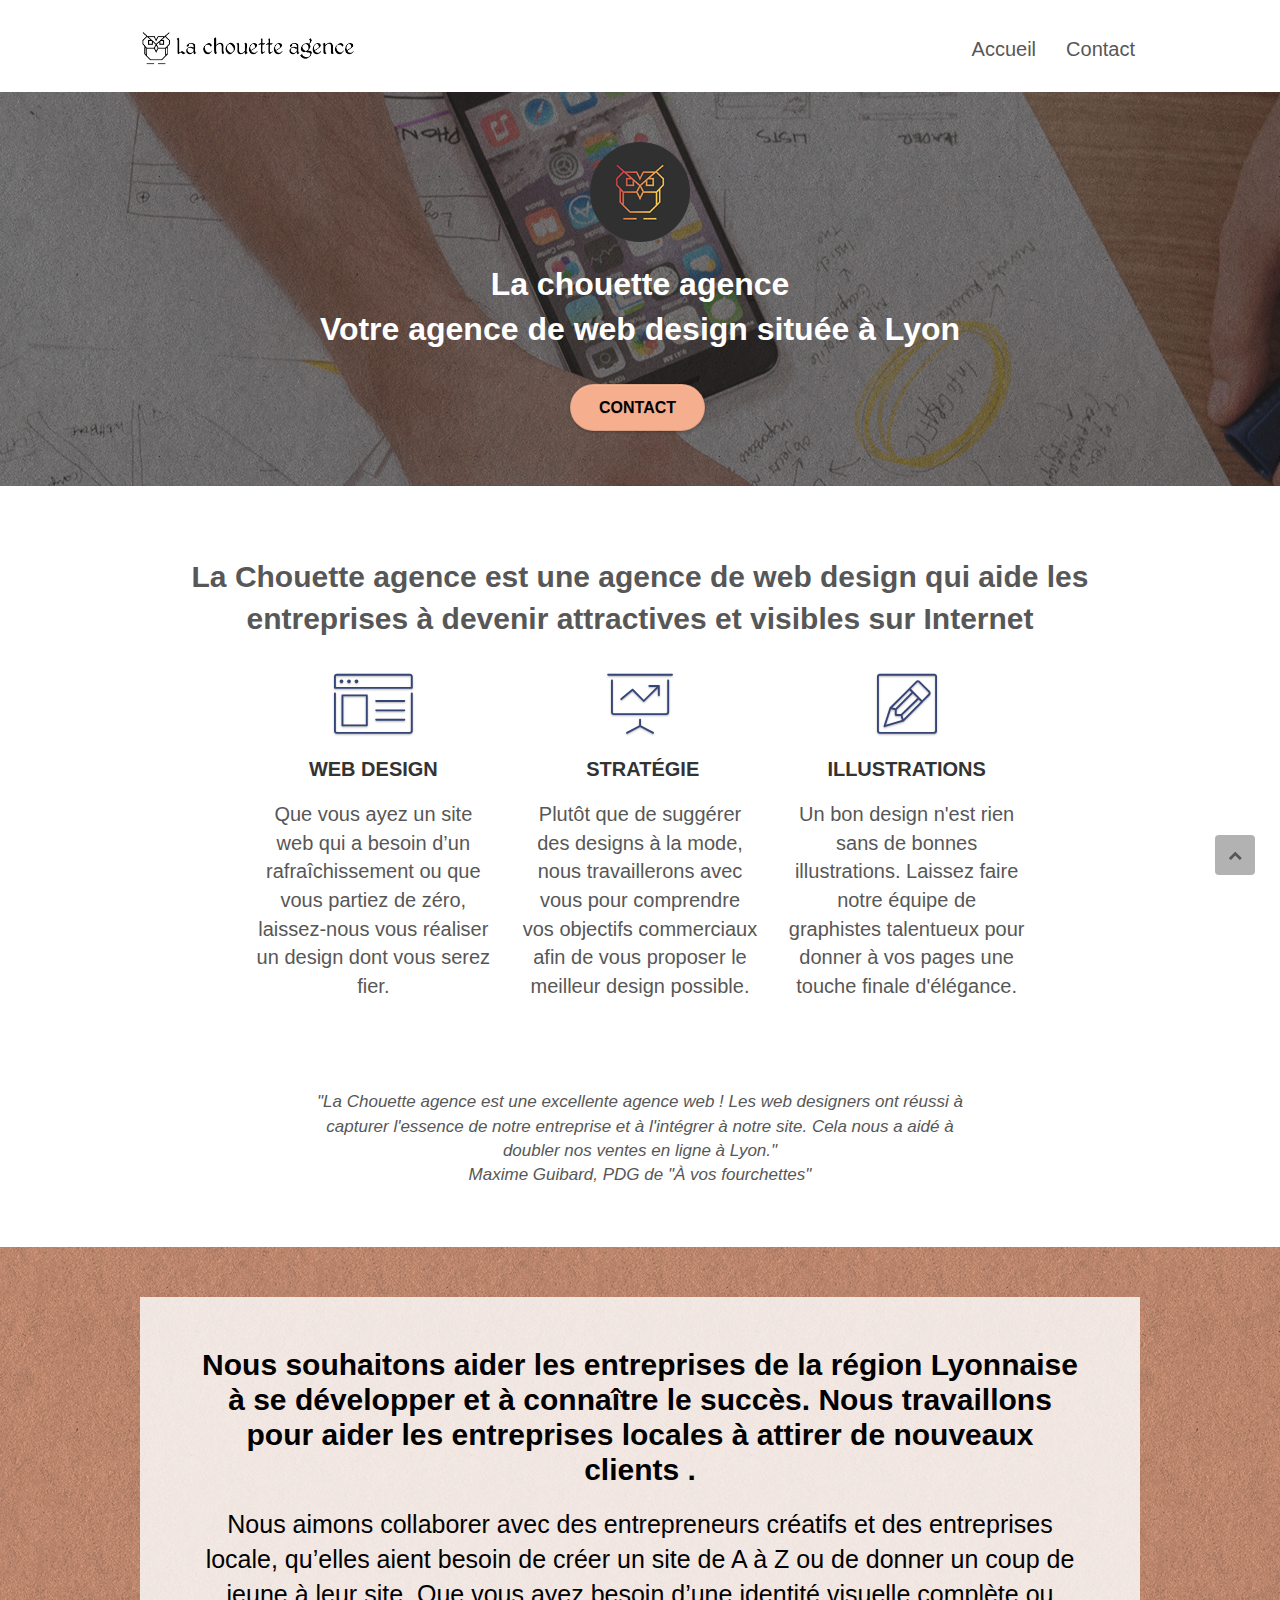
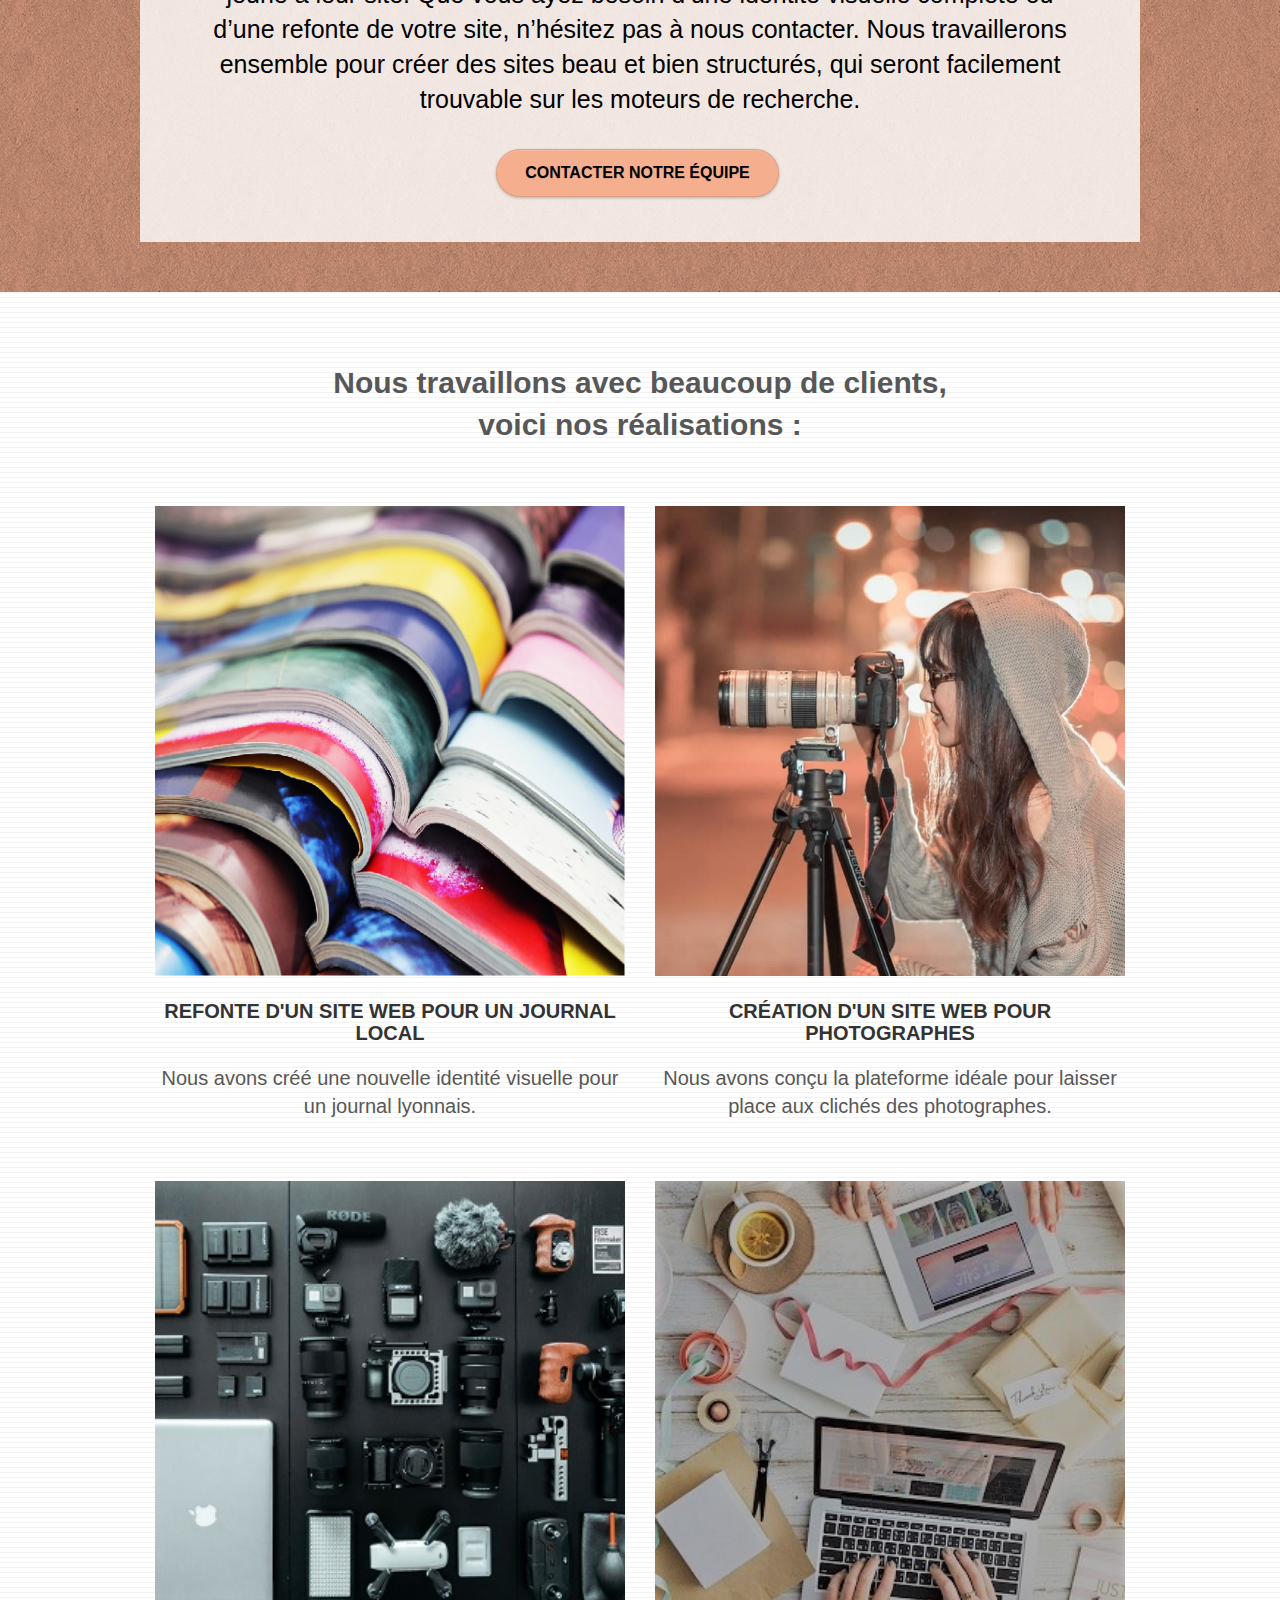
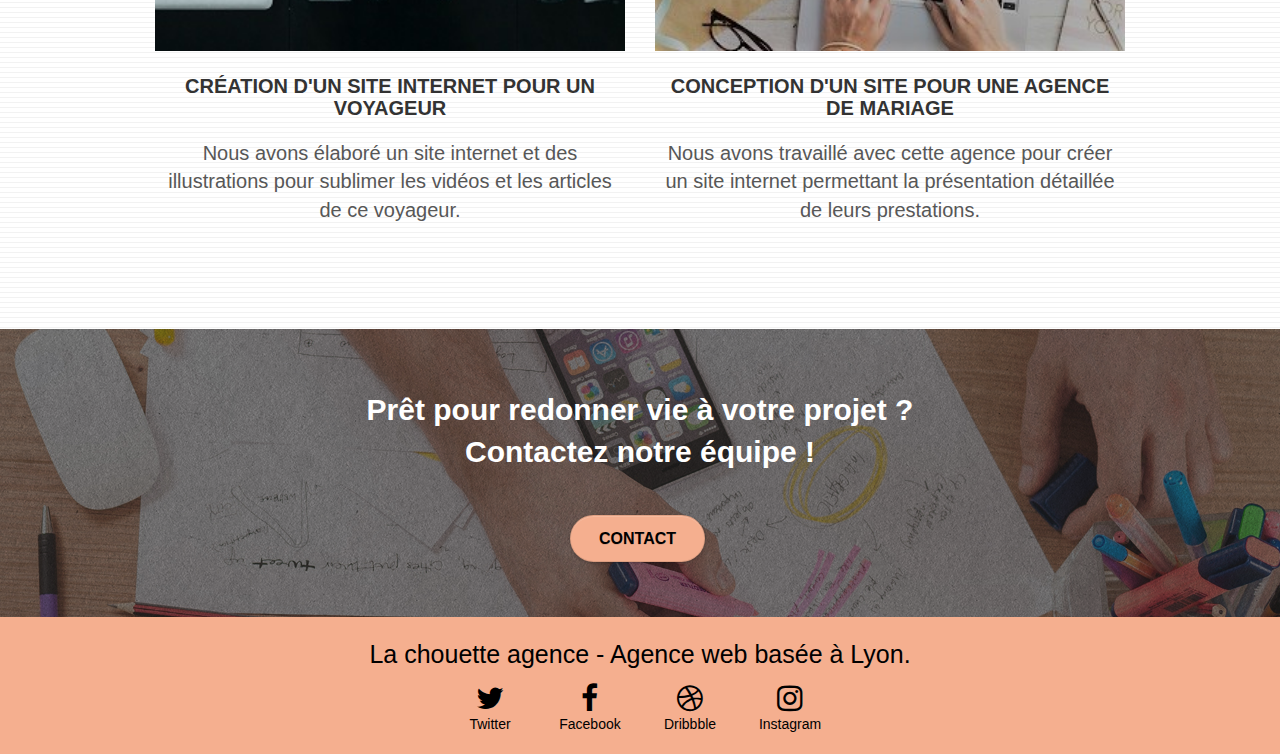
<file: index.html>
<!doctype html>
<html lang="fr">
<head>
    <meta charset="utf-8">
    <meta name="keywords" content="agence design, entreprise web design Lyon, entreprise stratégie digitale">
    <meta name="description" content="La Chouette Agence est la meilleure entreprise de web design située à Lyon qui aide les entreprises à devenir attractives et visibles sur Internet grâce à son équipe experte en stratégie digitale">
    <meta name="viewport" content="width=device-width, initial-scale=1.0, viewport-fit=cover">
    <link rel="shortcut icon" type="image/png" href="favicon.jpg">
    
	<link rel="stylesheet" type="text/css" href="./css/bootstrap.css">
	<link rel="stylesheet" type="text/css" href="style.css">
	<link rel="stylesheet" type="text/css" href="./css/font-awesome.css">
	<link rel="stylesheet" type="text/css" href="./css/et-line.css">
	
    
	<script src="./js/jquery-2.1.0.js"></script>
	<script src="./js/bootstrap.js"></script>
	<script src="./js/blocs.js"></script>
	<script src="./js/jquery.touchSwipe.js" defer></script>
	<script src="./js/gmaps.js"></script>

    <title>La Chouette Agence Web Design Lyon</title>

    
<!-- Analytics -->
 
<!-- Analytics END -->
    
</head>
<body>
<!-- Principal conteneur -->
<div class="page-container">
    
<!-- bloc-0 -->
<div class="bloc bgc-white l-bloc " id="bloc-0">
	<div class="container bloc-sm">

		<nav class="navbar row">
			<div class="navbar-header">
				<a class="navbar-brand" href="index.html"><img src="img/la-chouette-agence.png" alt="Meilleure agence de Web design à Lyon, La Chouette agence" height="40" /></a>
				<button id="nav-toggle" type="button" class="ui-navbar-toggle navbar-toggle" data-toggle="collapse" data-target=".navbar-1">
					<span class="sr-only">Toggle navigation</span><span class="icon-bar"></span><span class="icon-bar"></span><span class="icon-bar"></span>
				</button>
			</div>
			<div class="collapse navbar-collapse navbar-1 special-dropdown-nav">
				<ul class="site-navigation nav navbar-nav">
					<li>
						<a href="index.html">Accueil</a>
					</li>
					<li>
						<a href="contact.html">Contact</a>
					</li>
				</ul>
			</div>
		</nav>
	</div>
</div>
<!-- bloc-0 END -->

<!-- bloc-1-presentation -->
<div class="bloc bgc-dark-slate-blue bg-banniere d-bloc bg-t-edge bloc-bg-texture texture-paper b-parallax" id="bloc-1-hero">
	<div class="container bloc-lg">
		<div class="row tight-width-whitespace">
			<div class="col-sm-12">
				<img src="img/logo.png" class="center-block image-resize-mode" width="100" alt="La chouette agence, entreprise de web design Lyonnaise" />
				<h1 class="text-center hero-bloc-text tc-white ">
					La chouette agence <br> Votre agence de web design située à Lyon
				</h1>
				<div class="text-center">
					<a href="contact.html" class="btn btn-lg btn-clean btn-rd cta-hero btn-atomic-tangerine" id="cta-hero">Contact</a>
				</div>
			</div>
		</div>
	</div>
</div>
<!-- bloc-1-presentation END -->

<!-- bloc-2-services -->
<div class="bloc bgc-white l-bloc" id="bloc-2-services">
	<div class="container bloc-md">
		<div class="row">
			<div class="col-sm-12 text-center">
				<h2 id="title-bloc2">La Chouette agence est une agence de web design qui aide les entreprises à devenir attractives et visibles sur Internet</h2>
			</div>
		</div>
		<div class="row voffset-lg med-width-whitespace">
			<div class="col-sm-4">
				<div class="text-center">
					<span class="et-icon-browser sm-shadow icon-dark-slate-blue icons icon-lg"></span>
				</div>
				<h3 class="mg-md text-center">
					Web design
				</h3>
				<p class="text-center ">
					Que vous ayez un site web qui a besoin d&rsquo;un rafraîchissement ou que vous partiez de zéro, laissez-nous vous réaliser un design dont vous serez fier.
				</p>
			</div>
			<div class="col-sm-4">
				<div class="text-center">
					<span class="et-icon-presentation sm-shadow icon-dark-slate-blue icons icon-lg"></span>
				</div>
				<h3 class="mg-md text-center">
					&nbsp;Stratégie
				</h3>
				<p class="text-center ">
					Plutôt que de suggérer des designs à la mode, nous travaillerons avec vous pour comprendre vos objectifs commerciaux afin de vous proposer le meilleur design possible.<br>
				</p>
			</div>
			<div class="col-sm-4">
				<div class="text-center">
					<span class="et-icon-edit sm-shadow icon-dark-slate-blue icons icon-lg"></span>
				</div>
				<h3 class="mg-md text-center">
					Illustrations
				</h3>
				<p class="text-center ">
					Un bon design n'est rien sans de bonnes illustrations. Laissez faire notre équipe de graphistes talentueux pour donner à vos pages une touche finale d'élégance.
				</p>
			</div>
		</div>
		<div class="row voffset-lg voffset">
			<div class="col-xs-12 col-md-8 col-md-offset-2 text-center">
				<p id="citation">"La Chouette agence est une excellente agence web ! Les web designers ont réussi à capturer l'essence de notre entreprise et à l'intégrer à notre site. Cela nous a aidé à doubler nos ventes en ligne à Lyon." <br>Maxime Guibard, PDG de "À vos fourchettes"</p>

			</div>
		</div>
	</div>
</div>
<!-- bloc-2-services END -->

<!-- bloc-3-what-i-do -->
<div class="bloc tc-white bgc-atomic-tangerine bg-presentation d-bloc bloc-bg-texture texture-paper b-parallax" id="bloc-3-what-i-do">
	<div class="container bloc-lg">
		<div class="row tight-width-whitespace black-background">
			<div class="col-sm-12">
				<h2 class="mg-md text-center text-bloc3">
					Nous souhaitons aider les entreprises de la région Lyonnaise à se développer et à connaître le succès. Nous travaillons pour aider les entreprises locales à attirer de nouveaux clients .<br>
				</h2>
				<p class="text-center white text-bloc3 text-background">
					Nous aimons collaborer avec des entrepreneurs créatifs et des entreprises locale, qu’elles aient besoin de créer un site de A à Z ou de donner un coup de jeune à leur site. Que vous ayez besoin d’une identité visuelle complète ou d’une refonte de votre site, n’hésitez pas à nous contacter. Nous travaillerons ensemble pour créer des sites beau et bien structurés, qui seront facilement trouvable sur les moteurs de recherche. <br></p>
					<div id="bouton-bloc3"><a href="contact.html" class="btn btn-lg btn-clean btn-rd cta-hero btn-atomic-tangerine">Contacter notre équipe</a></div>
				
			</div>
		</div>
	</div>
</div>
<!-- bloc-3-what-i-do END -->

<!-- bloc-4-portfolio -->
<div class="bloc bgc-white bg-lines-h2-bg bg-repeat l-bloc" id="bloc-4-portfolio">
	<div class="container bloc-lg">
		<div class="row">
			<div class="col-sm-12 text-center">
				<h2 id="title-bloc4"> Nous travaillons avec beaucoup de clients, <br>voici nos réalisations :</h2>
			</div>
		</div>
		<div class="row tight-width-whitespace portfolio-row">
			<div class="col-sm-6">
				<a href="#" data-lightbox="img/1.jpg" data-gallery-id="gallery-1" data-caption="Refonte d'un site web pour un journal local" data-frame="snapshot-lb"><img src="img/1.jpg" alt="Refonte d'un site web pour un journal local par la Chouette agence" class="img-responsive portfolio-thumb" /></a>
				<h3 class="mg-md text-center">
					Refonte d'un site web pour un journal local
				</h3>
				<p class="text-center">
					Nous avons créé une nouvelle identité visuelle pour un journal lyonnais.
				</p>
			</div>
			<div class="col-sm-6">
				<a href="#" data-lightbox="img/2.jpg" data-gallery-id="gallery-1" data-caption="Création d'un site web pour photographes" data-frame="snapshot-lb"><img src="img/2.jpg" class="img-responsive portfolio-thumb" alt=", Création d'un site web pour photographes par la meilleure agence de Lyonnaise" /></a>
				<h3 class="mg-md text-center">
					Création d'un site web pour photographes
				</h3>
				<p class="text-center">
					Nous avons conçu la plateforme idéale pour laisser place aux clichés des photographes.
				</p>
			</div>
		</div>
		<div class="row tight-width-whitespace portfolio-row">
			<div class="col-sm-6">
				<a href="#" data-lightbox="img/3.jpg" data-gallery-id="gallery-1" data-caption="Création d'un site internet pour un voyageur" data-frame="snapshot-lb"><img src="img/3.jpg" class="img-responsive portfolio-thumb" alt="Création d'un site web pour voyageur par l'entreprise la Chouette agence, experte en stratégie digitale"/></a>
				<h3 class="mg-md text-center">
					Création d'un site internet pour un voyageur
				</h3>
				<p class="text-center">
					Nous avons élaboré un site internet et des illustrations pour sublimer les vidéos et les articles de ce voyageur.
				</p>
			</div>
			<div class="col-sm-6">
				<a href="#" data-lightbox="img/4.jpg" data-gallery-id="gallery-1" data-caption="Conception d'un site pour une agence de mariage" data-frame="snapshot-lb"><img src="img/4.jpg" class="img-responsive portfolio-thumb" alt="Création d'un site web pour agence de mariage par l'expert de la communication visuelle la Chouette agence" /></a>
				<h3 class="mg-md text-center">
					Conception d'un site pour une agence de mariage
				</h3>
				<p class="text-center">
					Nous avons travaillé avec cette agence pour créer un site internet permettant la présentation détaillée de leurs prestations.
				</p>
			</div>
		</div>
	</div>
</div>
<!-- bloc-4-portfolio END -->

<!-- bloc-5-cta -->
<div class="bloc bgc-dark-slate-blue bg-banniere d-bloc bloc-bg-texture texture-paper" id="bloc-5-cta">
	<div class="container bloc-lg">
		<div class="row">
			<h2 class="mg-md text-center tc-white">
				Prêt pour redonner vie à votre projet ?<br>Contactez notre équipe !
			</h2>
			<div class="col-sm-12 text-center">
				<a href="contact.html" class="btn btn-atomic-tangerine btn-clean btn-rd btn-lg cta-hero">Contact</a>
			</div>
		</div>
	</div>
</div>
<!-- bloc-5-cta END -->

<!-- Footer - bloc-8 -->
<div class="bloc bgc-atomic-tangerine d-bloc" id="bloc-8">
	<div class="container bloc-sm">
		<div class="row">
			<div class="col-sm-12">
				<p class="text-center white">
					La chouette agence - Agence web basée à Lyon.<br>
				</p>
				<div class="row row-no-gutters social">
					<div class="col-sm-3">
						<div class="text-center-social">
							<a class="social" href="index.html"><span class="fa fa-twitter icon-md"></span><span class="text-social">Twitter</span></a>
						</div>
					</div>
					<div class="col-sm-3">
						<div class="text-center-social">
							<a class="social" href="index.html"><span class="fa fa-facebook icon-md"></span><span class="text-social">Facebook</span></a>
						</div>
					</div>
					<div class="col-sm-3">
						<div class="text-center-social">
							<a class="social" href="index.html"><span class="fa fa-dribbble icon-md"></span><span class="text-social">Dribbble</span></a>
						</div>
					</div>
					<div class="col-sm-3">
						<div class="text-center-social">
							<a class="social" href="index.html"><span class="fa fa-instagram icon-md"></span><span class="text-social">Instagram</span></a>
						</div>
					</div>
				</div>
			</div>
		</div>
	</div>
</div>
<!-- Footer - bloc-8 END -->

<!-- ScrollToTop Button -->
<a class="bloc-button btn btn-d scrollToTop" onclick="scrollToTarget('1')"><span class="fa fa-chevron-up"></span></a>
<!-- ScrollToTop Button END-->

</div>
<!-- Principal conteneur END -->
    

</body>
</html>
</file>
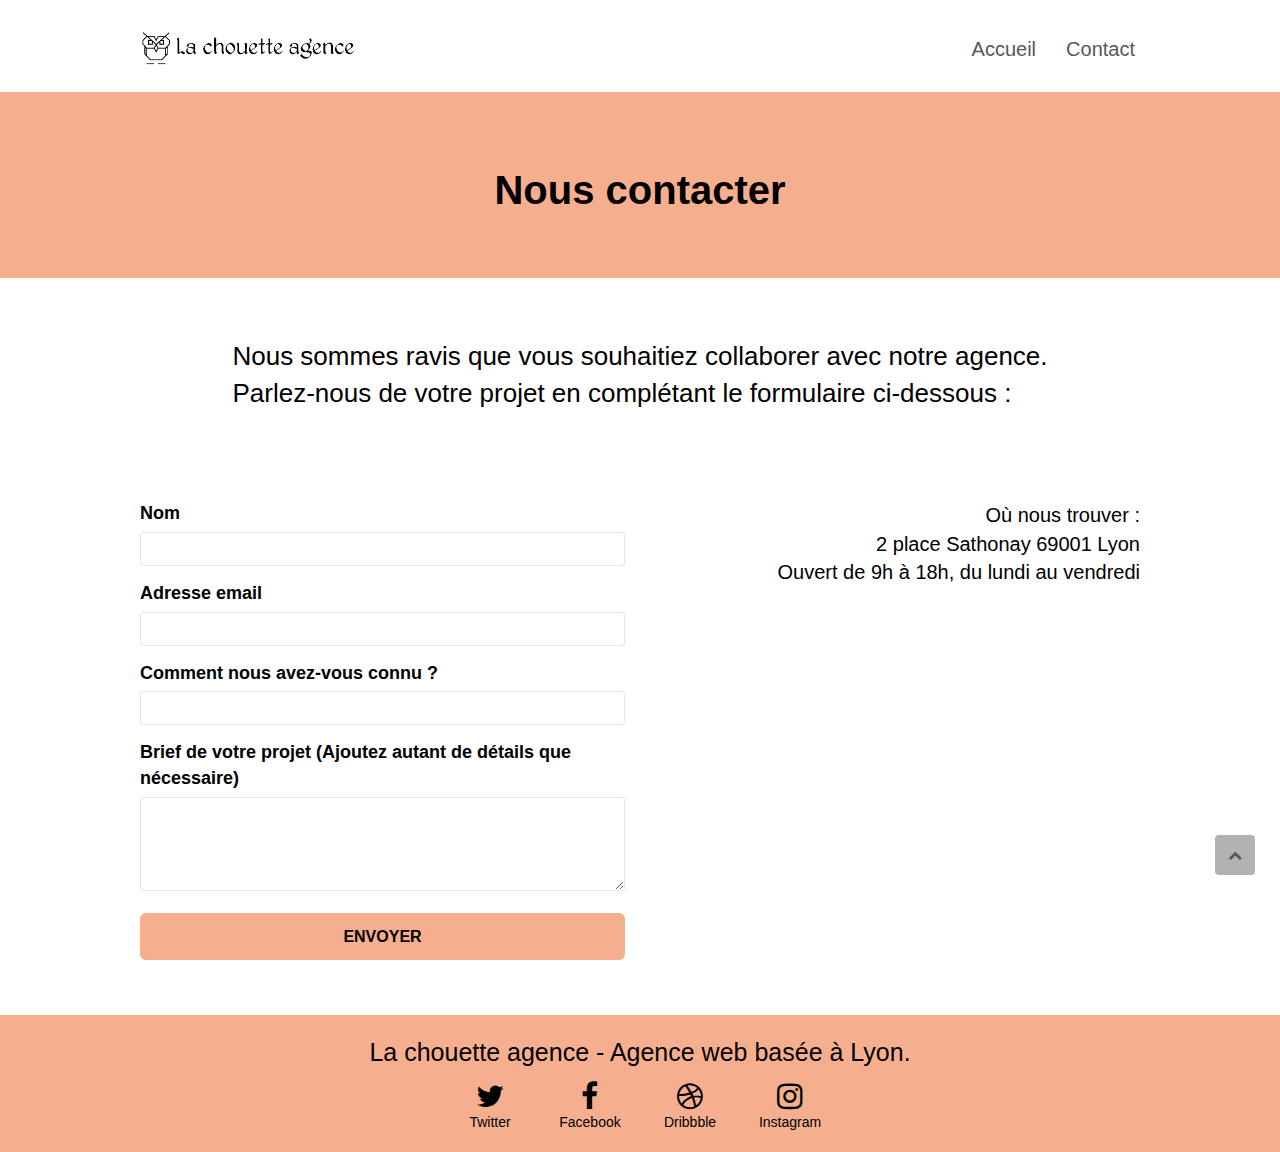
<file: contact.html>
<!doctype html>
<html lang="fr">
<head>
	<meta charset="utf-8">
    <meta name="keywords" content="agence design, entreprise web design Lyon, entreprise stratégie digitale">
    <meta name="description" content="La Chouette Agence est la meilleure entreprise de web design située à Lyon qui aide les entreprises à devenir attractives et visibles sur Internet grâce à son équipe experte en stratégie digitale">
    <meta name="viewport" content="width=device-width, initial-scale=1.0, viewport-fit=cover">
    <link rel="shortcut icon" type="image/png" href="favicon.jpg">
    
	<link rel="stylesheet" type="text/css" href="./css/bootstrap.css">
	<link rel="stylesheet" type="text/css" href="style.css">
	<link rel="stylesheet" type="text/css" href="./css/font-awesome.css">
	<link rel="stylesheet" type="text/css" href="./css/et-line.css">
	
    
	<script src="./js/jquery-2.1.0.js"></script>
	<script src="./js/bootstrap.js"></script>
	<script src="./js/blocs.js"></script>
	<script src="./js/jqBootstrapValidation.js"></script>
	<script src="./js/formHandler.js"></script>
    <title>Contact</title>

    
<!-- Analytics -->
 
<!-- Analytics END -->
    
</head>
<body>
<!-- Principal conteneur -->
<div class="page-container">
    
<!-- bloc-0 -->
<div class="bloc bgc-white l-bloc " id="bloc-0">
	<div class="container bloc-sm">
		<nav class="navbar row">
			<div class="navbar-header">
				<a class="navbar-brand" href="index.html"><img src="img/la-chouette-agence.png" alt="Meilleure agence de Web design à Lyon, La Chouette agence" height="40" /></a>
				<button id="nav-toggle" type="button" class="ui-navbar-toggle navbar-toggle" data-toggle="collapse" data-target=".navbar-1">
					<span class="sr-only">Toggle navigation</span><span class="icon-bar"></span><span class="icon-bar"></span><span class="icon-bar"></span>
				</button>
			</div>
			<div class="collapse navbar-collapse navbar-1 special-dropdown-nav">
				<ul class="site-navigation nav navbar-nav">
					<li>
						<a href="index.html">Accueil</a>
					</li>
					<li>
					</li>
					<li>
						<a href="contact.html">Contact</a>
					</li>
				</ul>
			</div>
		</nav>
	</div>
</div>
<!-- bloc-0 END -->

<!-- bloc-6 -->
<div class="bloc bg-repeat bgc-atomic-tangerine d-bloc bloc-bg-texture" id="bloc-6">
	<div class="container bloc-lg">
		<div class="row">
			<div class="col-sm-12">
				<h1 class="text-center hero-bloc-text tc-white title-contact">
					Nous contacter
				</h1>
			</div>
		</div>
	</div>
</div>
<!-- bloc-6 END -->

<!-- bloc-7 -->
<h2 id="title-bloc6">
	Nous sommes ravis que vous souhaitiez collaborer avec notre agence.<br>
	Parlez-nous de votre projet en complétant le formulaire ci-dessous :
</h2>
<div class="bloc bgc-white l-bloc" id="bloc-7">
	<div class="container bloc-lg">
		<div class="row">
			<div class="col-sm-6">

				<form id="form_1" >
					
					<div class="form-group">
						<label for="name">
							Nom
						</label>
						<input id="name" class="form-control" required />
					</div>

					<div class="form-group">
						<label for="email">
							Adresse email
						</label>
						<input id="email" class="form-control" type="email" required />
					</div>

					<div class="form-group">
						<!-- <label for="text"> -->
						<label for="how-find">
							Comment nous avez-vous connu ?
						</label>
						<!-- <input class="form-control" type="text" required/> -->
						<input id="how-find" class="form-control" type="text" required/>
					</div>

					<div class="form-group">
						<!-- <label for="text"> -->
						<label for="message">
							Brief de votre projet (Ajoutez autant de détails que nécessaire)<br>
						</label>
						<!-- <textarea id="message" class="form-control" rows="4" cols="50" type="text" required></textarea> -->
						<textarea id="message" class="form-control" rows="4" cols="50" required></textarea>
					</div> 

					<button class="bloc-button btn btn-lg btn-block cta-hero btn-atomic-tangerine" type="submit">
						Envoyer
					</button>

				</form>
			</div>
			<div class="col-sm-6">
				<p id="localisation">
					Où nous trouver :<br>2 place Sathonay 69001 Lyon<br>Ouvert de 9h à 18h, du lundi au vendredi 
				</p>
			</div>
		</div>
	</div>
</div>
<!-- bloc-7 END -->

<!-- ScrollToTop Button -->
<a class="bloc-button btn btn-d scrollToTop" onclick="scrollToTarget('1')"><span class="fa fa-chevron-up"></span></a>
<!-- ScrollToTop Button END-->


<!-- Footer - bloc-8 -->
<div class="bloc bgc-atomic-tangerine d-bloc" id="bloc-8">
	<div class="container bloc-sm">
		<div class="row">
			<div class="col-sm-12">
				<p class="text-center white">
					La chouette agence - Agence web basée à Lyon.<br>
				</p>
				<div class="row row-no-gutters social">
					<div class="col-sm-3">
						<div class="text-center-social">
							<a class="social" href="index.html"><span class="fa fa-twitter icon-md"></span><span class="text-social">Twitter</span></a>
						</div>
					</div>
					<div class="col-sm-3">
						<div class="text-center-social">
							<a class="social" href="index.html"><span class="fa fa-facebook icon-md"></span><span class="text-social">Facebook</span></a>
						</div>
					</div>
					<div class="col-sm-3">
						<div class="text-center-social">
							<a class="social" href="index.html"><span class="fa fa-dribbble icon-md"></span><span class="text-social">Dribbble</span></a>
						</div>
					</div>
					<div class="col-sm-3">
						<div class="text-center-social">
							<a class="social" href="index.html"><span class="fa fa-instagram icon-md"></span><span class="text-social">Instagram</span></a>
						</div>
					</div>
				</div>
			</div>
		</div>
	</div>
</div>
<!-- Footer - bloc-8 END -->

</div>
<!-- Principal conteneur END -->
    

</body>
</html>
</file>
<file: style.css>
body {
    margin: 0;
    padding: 0;
    background: #FFF;
    overflow-x: hidden;
    -webkit-font-smoothing: antialiased;
    -moz-osx-font-smoothing: grayscale;
}

a,
button {
    transition: all .3s ease-in-out;
    outline: none!important;
}

a:hover {
    text-decoration: none;
    cursor: pointer;
}

#page-loading-blocs-notifaction {
    position: fixed;
    top: 0;
    bottom: 0;
    width: 100%;
    z-index: 100000;
    background: #FFFFFF url("img/pageload-spinner.gif") no-repeat center center;
}

.bloc {
    width: 100%;
    clear: both;
    background: 50% 50% no-repeat;
    padding: 0 50px;
    -webkit-background-size: cover;
    -moz-background-size: cover;
    -o-background-size: cover;
    background-size: cover;
    position: relative;
}

.bloc .container {
    padding-left: 0;
    padding-right: 0;
}

.bloc-lg {
    padding: 50px 50px;
}

.bloc-md {
    padding: 50px;
}

.bloc-sm {
    padding: 20px 50px;
}

.bg-center,
.bg-l-edge,
.bg-r-edge,
.bg-t-edge,
.bg-b-edge,
.bg-tl-edge,
.bg-bl-edge,
.bg-tr-edge,
.bg-br-edge,
.bg-repeat {
    -webkit-background-size: auto!important;
    -moz-background-size: auto!important;
    -o-background-size: auto!important;
    background-size: auto!important;
}

.bg-repeat {
    background: repeat;
}

.bg-t-edge {
    background: top no-repeat;
}

.bloc-bg-texture::before {
    content: "";
    background-size: 2px 2px;
    position: absolute;
    top: 0;
    bottom: 0;
    left: 0;
    right: 0;
}

.texture-paper::before {
    background: url("img/texture-paper.png");
    background-size: 280px 280px;
}

.b-parallax {
    background-attachment: fixed;
}

.d-bloc {
    color: rgba(255, 255, 255, .7);
}

.d-bloc button:hover {
    color: rgba(255, 255, 255, .9);
}

.d-bloc .icon-round,
.d-bloc .icon-square,
.d-bloc .icon-rounded,
.d-bloc .icon-semi-rounded-a,
.d-bloc .icon-semi-rounded-b {
    border-color: rgba(255, 255, 255, .9);
}

.d-bloc .divider-h span {
    border-color: rgba(255, 255, 255, .2);
}

.d-bloc .a-btn,
.d-bloc .navbar a,
.d-bloc .navbar-brand,
.d-bloc a .icon-sm,
.d-bloc a .icon-md,
.d-bloc a .icon-lg,
.d-bloc a .icon-xl,
.d-bloc h1 a,
.d-bloc h2 a,
.d-bloc h3 a,
.d-bloc h4 a,
.d-bloc h5 a,
.d-bloc h6 a,
.d-bloc p a {
    color: rgb(0, 0, 0);
}

.d-bloc .a-btn:hover,
.d-bloc .navbar a:hover,
.d-bloc .navbar-brand:hover,
.d-bloc a:hover .icon-sm,
.d-bloc a:hover .icon-md,
.d-bloc a:hover .icon-lg,
.d-bloc a:hover .icon-xl,
.d-bloc h1 a:hover,
.d-bloc h2 a:hover,
.d-bloc h3 a:hover,
.d-bloc h4 a:hover,
.d-bloc h5 a:hover,
.d-bloc h6 a:hover,
.d-bloc p a:hover {
    color: rgba(255, 255, 255, 1);
}

.d-bloc .navbar-toggle .icon-bar {
    background: rgba(255, 255, 255, 1);
}

.d-bloc .btn-wire,
.d-bloc .btn-wire:hover {
    color: rgba(255, 255, 255, 1);
    border-color: rgba(255, 255, 255, 1);
}

.d-bloc .panel {
    color: rgba(0, 0, 0, .5);
}

.d-bloc .panel button:hover {
    color: rgba(0, 0, 0, .7);
}

.d-bloc .panel icon {
    border-color: rgba(0, 0, 0, .7);
}

.d-bloc .panel .divider-h span {
    border-color: rgba(0, 0, 0, .1);
}

.d-bloc .panel .a-btn {
    color: rgba(0, 0, 0, .6);
}

.d-bloc .panel .a-btn:hover {
    color: rgba(0, 0, 0, 1);
}

.d-bloc .panel .btn-wire,
.d-bloc .panel .btn-wire:hover {
    color: rgba(0, 0, 0, .7);
    border-color: rgba(0, 0, 0, .3);
}

.d-bloc .panel,
.l-bloc {
    color: rgba(0, 0, 0, .5);
}

.d-bloc .panel button:hover,
.l-bloc button:hover {
    color: rgba(0, 0, 0, .7);
}

.l-bloc .icon-round,
.l-bloc .icon-square,
.l-bloc .icon-rounded,
.l-bloc .icon-semi-rounded-a,
.l-bloc .icon-semi-rounded-b {
    border-color: rgba(0, 0, 0, .7);
}

.d-bloc .panel .divider-h span,
.l-bloc .divider-h span {
    border-color: rgba(0, 0, 0, .1);
}

.d-bloc .panel .a-btn,
.l-bloc .a-btn,
.l-bloc .navbar a,
.l-bloc .navbar-brand,
.l-bloc a .icon-sm,
.l-bloc a .icon-md,
.l-bloc a .icon-lg,
.l-bloc a .icon-xl,
.l-bloc h1 a,
.l-bloc h2 a,
.l-bloc h3 a,
.l-bloc h4 a,
.l-bloc h5 a,
.l-bloc h6 a,
.l-bloc p a {
    color: rgba(0, 0, 0, .6);
}

.d-bloc .panel .a-btn:hover,
.l-bloc .a-btn:hover,
.l-bloc .navbar a:hover,
.l-bloc .navbar-brand:hover,
.l-bloc a:hover .icon-sm,
.l-bloc a:hover .icon-md,
.l-bloc a:hover .icon-lg,
.l-bloc a:hover .icon-xl,
.l-bloc h1 a:hover,
.l-bloc h2 a:hover,
.l-bloc h3 a:hover,
.l-bloc h4 a:hover,
.l-bloc h5 a:hover,
.l-bloc h6 a:hover,
.l-bloc p a:hover {
    color: rgba(0, 0, 0, 1);
}

.l-bloc .navbar-toggle .icon-bar {
    color: rgba(0, 0, 0, .6);
}

.d-bloc .panel .btn-wire,
.d-bloc .panel .btn-wire:hover,
.l-bloc .btn-wire,
.l-bloc .btn-wire:hover {
    color: rgba(0, 0, 0, .7);
    border-color: rgba(0, 0, 0, .3);
}

.voffset {
    margin-top: 30px;
}

.voffset-lg {
    margin-top: 80px;
}

.row-no-gutters {
    margin-right: 0;
    margin-left: 0;
}

.row.row-no-gutters > [class^="col-"],
.row.row-no-gutters > [class*=" col-"] {
    padding-right: 0;
    padding-left: 0;
}

#bloc-1-hero h1 {
    font-size: 32px;
}

.navbar {
    margin-bottom: 0;
    z-index: 1;
}

.navbar-brand {
    height: auto;
    padding: 3px 15px;
    font-size: 25px;
    font-weight: normal;
    font-weight: 600;
    line-height: 44px;
}

.navbar-brand img {
    max-height: 200px;
    margin: 0 5px 0 0;
    display: inline;
}

.navbar-brand img[src$=svg] {
    min-width: 100px;
}

.nav-center .navbar-brand img {
    margin: 0;
}

.navbar .nav {
    padding-top: 2px;
    margin-right: -16px;
    float: right;
    z-index: 1;
}

.nav > li {
    float: left;
    margin-top: 4px;
    font-size: 20px;
}

.navbar-nav .open .dropdown-menu > li > a {
    text-align: inherit;
}

.nav > li a:hover,
.nav > li a:focus {
    background: transparent;
}

.navbar-toggle {
    margin: 10px 10px 0 0;
    border: 0px;
}

.navbar-toggle:hover {
    background: transparent!important;
}

.navbar-toggle .icon-bar {
    background-color: rgba(0, 0, 0, .5);
    width: 26px;
}

.nav-invert .navbar .nav {
    float: left;
}

.nav-invert .navbar-header,
.nav-invert .navbar-brand {
    float: right;
    position: relative;
    z-index: 2;
}

.col-sm-12 p{
    font-weight: lighter;
}

#bouton-bloc3
{
    display: flex;
    justify-content: center;
}


@media (min-width: 768px) {
    .site-navigation {
        position: absolute;
        top: 50%;
        right: 20px;
        transform: translate(0, -50%);
        -webkit-transform: translateY(-50%);
    }
    .nav > li .dropdown-menu a,
    .nav > li .dropdown-menu a:hover {
        color: #484848;
    }
    .nav-invert .site-navigation {
        left: 0;
        right: 0;
    }
    .nav-center {
        text-align: center;
    }
    .nav-center .navbar-header {
        width: 100%;
    }
    .nav-center .navbar-header,
    .nav-center .navbar-brand,
    .nav-center .nav > li {
        float: none;
        display: inline-block;
    }
    .nav-center .site-navigation {
        position: relative;
        width: 100%;
        right: 0;
        margin-right: 0px;
        margin-top: 20px;
    }
    .nav-center.mini-nav .navbar-toggle {
        float: none;
        margin: 10px auto 0;
    }
}

.nav > li > .dropdown a {
    background: none!important;
    display: block;
    padding: 14px 15px;
}

nav .caret {
    margin: 0 5px;
}

.dropdown-menu .dropdown-menu {
    top: -8px;
    left: 100%;
}

.dropdown-menu .dropmenu-flow-right {
    top: 100%;
    left: 0;
    margin-left: -1px;
    border-top-left-radius: 0;
    border-top-right-radius: 0;
}

.dropdown-menu .dropdown span {
    border: 4px solid black;
    border-top-color: transparent;
    border-right-color: transparent;
    border-bottom-color: transparent;
    margin: 6px -5px 0 0!important;
    float: right;
}

.mg-md {
    margin-top: 10px;
    margin-bottom: 20px;
}

.mg-lg {
    margin-top: 10px;
    margin-bottom: 40px;
}

.btn {
    margin: 0 5px 5px 0;
}

.btn.pull-right {
    margin: 0 0 5px 5px;
}

.btn-d,
.btn-d:hover,
.btn-d:focus {
    color: #FFF;
    background: rgba(0, 0, 0, .3);
}

button {
    outline: none!important;
}

.btn-rd {
    border-radius: 40px;
}

.btn-clean {
    border: 1px solid rgba(0, 0, 0, .08);
    border-bottom-color: rgba(0, 0, 0, .1);
    text-shadow: 0 1px 0 rgba(0, 0, 1, .1);
    box-shadow: 0 1px 3px rgba(0, 0, 1, .25), inset 0 1px 0 0 rgba(255, 255, 255, .15);
}

.icon-md {
    font-size: 30px!important;
}

.icon-lg {
    font-size: 60px!important;
}

.sm-shadow {
    text-shadow: 0 1px 2px rgba(0, 0, 0, .3);
}

.panel-sq,
.panel-sq .panel-heading,
.panel-sq .panel-footer {
    border-radius: 0;
}

.panel-rd {
    border-radius: 30px;
}

.panel-rd .panel-heading {
    border-radius: 29px 29px 0 0;
}

.panel-rd .panel-footer {
    border-radius: 0 0 29px 29px;
}

.form-control {
    border-color: rgba(0, 0, 0, .1);
    box-shadow: none;
}

.scrollToTop {
    width: 40px;
    height: 40px;
    position: fixed;
    bottom: 20px;
    right: 20px;
    z-index: 500;
    transition: all .3s ease-in-out;
}

.scrollToTop span {
    margin-top: 6px;
}

.showScrollTop {
    font-size: 14px;
    opacity: 1;
}

a[data-lightbox] {
    position: relative;
    display: block;
    text-align: center;
}

a[data-lightbox]:hover::before {
    content: "+";
    font-family: "HelveticaNeue-Light", "Helvetica Neue Light", "Helvetica Neue", Helvetica, Arial;
    font-size: 32px;
    width: 50px;
    height: 50px;
    margin-left: -25px;
    border-radius: 50%;
    background: rgba(0, 0, 0, .6);
    color: #FFF;
    font-weight: 100;
    z-index: 1;
    position: absolute;
    top: 50%;
    transform: translateY(-50%);
    -webkit-transform: translateY(-50%);
}

a[data-lightbox]:hover img {
    opacity: 0.6;
    -webkit-animation-fill-mode: none;
    animation-fill-mode: none;
}

#lightbox-modal {
    display: flex;
    align-items: center;
}

#lightbox-modal .modal-dialog {
    width: 90%;
    max-width: 900px;
    margin: 0 auto 0;
}

#lightbox-modal .modal-dialog img {
    max-height: 90vh;
    margin: 0 auto;
}

.lightbox-caption {
    padding: 20px;
    color: #FFF;
    background: rgba(0, 0, 0, .5);
    position: absolute;
    left: 15px;
    right: 15px;
    bottom: 5px;
}

.close-lightbox {
    color: #FFF;
    font-size: 30px;
    position: absolute;
    top: 20px;
    right: 20px;
    z-index: 20;
    background: rgba(0, 0, 0, .5);
    border: none;
    line-height: 30px;
    padding: 0 9px 5px;
    opacity: 0.3;
}

.close-lightbox:hover,
.next-lightbox:hover,
.prev-lightbox:hover {
    opacity: 1.0;
    color: #FFF;
}

.next-lightbox,
.prev-lightbox {
    font-size: 20px;
    color: rgba(255, 255, 255, .9);
    background: rgba(0, 0, 0, .5);
    transition: all .2s ease-in-out;
    position: absolute;
    top: 45%;
    z-index: 1;
    opacity: 0.4;
}

.next-lightbox {
    padding: 6px 8px 1px 13px;
    right: 25px;
}

.prev-lightbox {
    padding: 6px 13px 1px 10px;
    left: 25px;
}

.snapshot-lb .modal-body {
    padding-bottom: 45px;
}

.snapshot-lb .lightbox-caption {
    padding: 0;
    color: rgba(0, 0, 0, .5);
    background: none;
}

h1,
h2,
h3,
h4,
h5,
h6,
p,
label,
.btn,
a {
    font-family: "helvetica";
    font-weight: 400;
    color: #575757!important;
}

.container {
    max-width: 1000px;
}

.hero-bloc-text {
    font-size: 38px;
}

.hero-bloc-text-sub {
    font-size: 36px;
}

.statement-bloc-text {
    line-height: 26px;
    font-style: italic;
    font-size: 20px;
    text-align: center;
    font-weight: lighter;
    max-width: 520px;
    margin: auto auto auto auto;
}

p {
    font-size: 20px;
}

.tight-width-whitespace {
    width: 100%;
    margin: auto auto auto auto;
}

.h1 {
    font-size: 20px;
    font-family: "Open Sans";
}

.cta-hero {
    margin-top: 22px;
    color: #FFFFFF!important;
    text-transform: uppercase;
    padding: 12px 28px 12px 28px;
    font-size: 16px;
    font-weight: 700;
}

.social {
    max-width: 400px;
    margin: auto auto auto auto;
}

.text-center-social {
    display: flex;
    text-align: center;
}

.text-social {
    display: flex;
    color: rgb(0, 0, 0);
}

h2 {
    font-size: 30px;
    line-height: 1.4em;
}

h3 {
    font-size: 20px;
    text-transform: uppercase;
    font-weight: 700;
    color: #333333!important;
}

.med-width-whitespace {
    max-width: 800px;
    margin: auto auto auto auto;
    box-shadow: 0px 0px 0px #000000;
}

h1 {
    color: #333333!important;
}

h4 {
    color: #333333!important;
}

.icons {
    margin-bottom: 14px;
    margin-top: 24px;
}

.white {
    color: #000000!important;
    font-size: 25px;
    font-weight: bold;
}

.portfolio-thumb {
    margin-bottom: 24px;
}

.portfolio-row {
    margin-bottom: 44px;
    margin-top: 50px;
}

.avatar {
    box-shadow: 0px 4px 9px rgba(0, 0, 0, 0.3);
}

.black-background {
    background-color: rgba(255, 255, 255, .8);
    padding: 40px 40px 40px 40px;
    position: relative;
}

.text-bloc3 {
    color: #000000 !important;
    line-height: 35px;
}

.col-sm-12 h2{
    font-weight: bold;
}

.bold-link {
    font-weight: 900;
    text-decoration: underline!important;
}

.bgc-white {
    background-color: #FFFFFF;
}

.bgc-dark-slate-blue {
    background-color: #364577;
}

.bgc-atomic-tangerine {
    background-color: #F5AF8F;
}

.tc-white {
    color: rgb(255, 255, 255)!important;
    font-size: 30px;
    line-height: 1.4em;
    font-weight: bold;
    position: relative;
}

.btn-atomic-tangerine {
    background: #F5AF8F;
    color: #000000!important;
}

.btn-atomic-tangerine:hover {
    background: #c27956!important;
    color: #FFFFFF!important;
}

.ltc-white {
    color: #000000!important;
}

.ltc-white:hover {
    color: #B33C46!important;
}

.ltc-atomic-tangerine {
    color: #F5AF8F!important;
}

.ltc-atomic-tangerine:hover {
    color: #c27956!important;
}

.icon-dark-slate-blue {
    color: #364577!important;
    border-color: #364577!important;
}

.bg-dots-bg {
    background-image: url("img/dots-bg.png");
}

.bg-lines-h2-bg {
    background-image: url("img/lines-h2-bg.png");
}

.bg-banniere {
    background-image: url("img/la-chouette-agence-banniere.jpg");
}

.bg-presentation {
    background-image: url("img/image-de-presentation.jpg");
}

.img-responsive{
width: 100%;
}

.form-group
{
    font-size: 18px;
}

label{
    font-weight: bold !important;
    color: #000000 !important;
}

#citation{
    font-style: italic;
    font-size: 17px;
}

#title-bloc6{
    color: #000000 !important;
    font-size: 26px;
    display: flex;
    justify-content: center;
    padding-top: 40px;
    padding-bottom: 30px;
}

#localisation{
    text-align: end;
    color: #000000 !important;
}

.title-contact{
    color: #000000 !important;
    font-size: 40px;
}

@media (max-width: 1024px) {
    .bloc {
        padding-left: 20px;
        padding-right: 20px;
    }
    .bloc.full-width-bloc,
    .bloc-tile-2.full-width-bloc .container,
    .bloc-tile-3.full-width-bloc .container,
    .bloc-tile-4.full-width-bloc .container {
        padding-left: 0;
        padding-right: 0;
    }
}

@media (max-width: 992px) and (min-width: 768px) {
    .navbar .nav {
        max-width: 80%
    }
    .nav-center.navbar .nav {
        max-width: 100%
    }
}

@media only screen and (min-width: 768px) and (max-width: 1024px) and (orientation: landscape) {
    .b-parallax {
        background-attachment: scroll;
    }
}

@media only screen and (min-width: 1024px) and (max-width: 1366px) and (-webkit-min-device-pixel-ratio: 1.5) {
    .b-parallax {
        background-attachment: scroll;
    }
}

@media (max-width: 991px) {
    .container {
        width: 100%;
    }
    .b-parallax {
        background-attachment: scroll;
    }
    .page-container,
    #hero-bloc {
        overflow-x: hidden;
        position: relative;
    }
    
    /* .bloc {
        padding-left: constant(safe-area-inset-left);
        padding-right: constant(safe-area-inset-right);
    } */

    .bloc-group,
    .bloc-group .bloc {
        display: block;
        width: 100%;
    }

    /* .bloc-fill-screen .fill-bloc-top-edge,
    .bloc-fill-screen .fill-bloc-bottom-edge {
        padding: 0 20px;
        padding-left: constant(safe-area-inset-left);
        padding-right: constant(safe-area-inset-right);
    } */
}

@media (max-width: 767px) {

    .page-container {
        overflow-x: hidden;
        position: relative;
    }

    h1,
    h2,
    h3,
    h4,
    h5,
    h6,
    p,
    #disqus_thread {
        padding-left: 10px!important;
        padding-right: 10px!important;
    }

    .b-parallax {
        background-attachment: scroll;
    }

    .navbar .nav {
        padding-top: 0;
        border-top: 1px solid rgba(0, 0, 0, .2);
        float: none!important;
    }

    .navbar.row {
        margin-left: 0;
        margin-right: 0;
    }

    .site-navigation {
        position: inherit;
        transform: none;
        -webkit-transform: none;
        -ms-transform: none;
    }

    .nav > li {
        margin-top: 0;
        border-bottom: 1px solid rgba(0, 0, 0, .1);
        background: rgba(0, 0, 0, .05);
        text-align: left;
        padding-left: 15px;
        width: 100%;
    }

    .nav > li:hover {
        background: rgba(0, 0, 0, .08);
    }

    .dropdown .dropdown a .caret {
        float: none;
        margin: 5px 0 0 10px!important;
        border: 4px solid black;
        border-bottom-color: transparent;
        border-right-color: transparent;
        border-left-color: transparent;
    }

    #hero-bloc .navbar .nav {
        background: rgba(0, 0, 0, .8);
    }

    #hero-bloc .navbar .nav a {
        color: rgba(255, 255, 255, .6);
    }
    
    .hero {
        padding: 50px 0;
    }

    .hero-nav {
        left: -1px;
        right: -1px;
    }

    .navbar-collapse {
        padding: 0;
        overflow-x: hidden;
        -webkit-box-shadow: none;
        box-shadow: none;
    }

    .navbar-brand img {
        max-height: 40px;
        width: auto;
    }

    .nav-invert .navbar-header {
        float: none;
        width: 100%;
    }

    .nav-invert .navbar-toggle {
        float: left;
        margin-left: 10px;
    }

    .bloc {
        padding-left: 0;
        padding-right: 0;
    }

    .bloc-xxl,
    .bloc-xl,
    .bloc-lg {
        padding: 40px 0;
    }

    .bloc-sm,
    .bloc-md {
        padding-left: 0;
        padding-right: 0;
    }

    .bloc-tile-2 .container,
    .bloc-tile-3 .container,
    .bloc-tile-4 .container,
    .bloc-fill-screen .fill-bloc-top-edge,
    .bloc-fill-screen .fill-bloc-bottom-edge {
        padding-left: 0;
        padding-right: 0;
    }

    .a-block {
        padding: 0 10px;
    }

    .btn-dwn {
        display: none;
    }

    .voffset {
        margin-top: 5px;
    }

    .voffset-md {
        margin-top: 20px;
    }

    .voffset-lg {
        margin-top: 30px;
    }

    form {
        padding: 5px;
    }

    .close-lightbox {
        display: inline-block;
    }

    .blocsapp-device-iphone5 {
        background-size: 216px 425px;
        padding-top: 60px;
        width: 216px;
        height: 425px;
    }

    .blocsapp-device-iphone5 img {
        width: 180px;
        height: 320px;
    }

    .bloc-mob-center-text {
        text-align: center;
    }

    h1{
        font-size: 25px !important;
    }

    .text-bloc3{
        font-size: 18px !important;
    }

    .text-background{
        font-size: 15px !important;
        font-weight: lighter;
    }

    .black-background{
        width: 95%;
        padding: 0%;
    }

    #title-bloc2{
        font-size: 22px !important;
    }

    #title-bloc4{
        font-size: 22px !important;
        margin-bottom: 30px;
    }

    #bouton-bloc3 a{
        padding: 10px;
        margin: 5px;
    }

    #bouton-bloc3{
        display: flex;
        justify-content: center;
    }

    .row h2{
        font-size: 22px !important;
    }

    .col-sm-6{
        margin-bottom: 35px;
    }

    .portfolio-row{
        margin: 0;
        padding: 0%;
    }

    .col-sm-12 p{
        font-size: 17px !important;
        line-height: 30px;
    }

    .row-no-gutters{
    display: flex;
    flex-direction: row;
    justify-content: space-between;
    }

    #title-bloc6{
        font-size: 20px !important;
    }

    #localisation{
        text-align: center;
        color: #000000 !important;
    }

}

@media (max-width: 400px) {
    .bloc {
        padding-left: 0;
        padding-right: 0;
    }
}
</file>
<file: css/et-line.css>
@font-face {
    font-family: et-line;
    src: url(../fonts/et-line.eot);
    src: url(../fonts/et-line.eot?#iefix) format('embedded-opentype'), url(../fonts/et-line.woff) format('woff'), url(../fonts/et-line.ttf) format('truetype'), url(../fonts/et-line.svg#et-line) format('svg');
    font-weight: 400;
    font-style: normal
}

.et-icon-adjustments,
.et-icon-alarmclock,
.et-icon-anchor,
.et-icon-aperture,
.et-icon-attachment,
.et-icon-bargraph,
.et-icon-basket,
.et-icon-beaker,
.et-icon-bike,
.et-icon-book-open,
.et-icon-briefcase,
.et-icon-browser,
.et-icon-calendar,
.et-icon-camera,
.et-icon-caution,
.et-icon-chat,
.et-icon-circle-compass,
.et-icon-clipboard,
.et-icon-clock,
.et-icon-cloud,
.et-icon-compass,
.et-icon-desktop,
.et-icon-dial,
.et-icon-document,
.et-icon-documents,
.et-icon-download,
.et-icon-dribbble,
.et-icon-edit,
.et-icon-envelope,
.et-icon-expand,
.et-icon-facebook,
.et-icon-flag,
.et-icon-focus,
.et-icon-gears,
.et-icon-genius,
.et-icon-gift,
.et-icon-global,
.et-icon-globe,
.et-icon-googleplus,
.et-icon-grid,
.et-icon-happy,
.et-icon-hazardous,
.et-icon-heart,
.et-icon-hotairballoon,
.et-icon-hourglass,
.et-icon-key,
.et-icon-laptop,
.et-icon-layers,
.et-icon-lifesaver,
.et-icon-lightbulb,
.et-icon-linegraph,
.et-icon-linkedin,
.et-icon-lock,
.et-icon-magnifying-glass,
.et-icon-map,
.et-icon-map-pin,
.et-icon-megaphone,
.et-icon-mic,
.et-icon-mobile,
.et-icon-newspaper,
.et-icon-notebook,
.et-icon-paintbrush,
.et-icon-paperclip,
.et-icon-pencil,
.et-icon-phone,
.et-icon-picture,
.et-icon-pictures,
.et-icon-piechart,
.et-icon-presentation,
.et-icon-pricetags,
.et-icon-printer,
.et-icon-profile-female,
.et-icon-profile-male,
.et-icon-puzzle,
.et-icon-quote,
.et-icon-recycle,
.et-icon-refresh,
.et-icon-ribbon,
.et-icon-rss,
.et-icon-sad,
.et-icon-scissors,
.et-icon-scope,
.et-icon-search,
.et-icon-shield,
.et-icon-speedometer,
.et-icon-strategy,
.et-icon-streetsign,
.et-icon-tablet,
.et-icon-target,
.et-icon-telescope,
.et-icon-toolbox,
.et-icon-tools,
.et-icon-tools-2,
.et-icon-trophy,
.et-icon-tumblr,
.et-icon-twitter,
.et-icon-upload,
.et-icon-video,
.et-icon-wallet,
.et-icon-wine {
    font-family: et-line;
    speak: none;
    font-style: normal;
    font-weight: 400;
    font-variant: normal;
    text-transform: none;
    line-height: 1;
    -webkit-font-smoothing: antialiased;
    -moz-osx-font-smoothing: grayscale;
    display: inline-block
}

.et-icon-mobile:before {
    content: "\e000"
}

.et-icon-laptop:before {
    content: "\e001"
}

.et-icon-desktop:before {
    content: "\e002"
}

.et-icon-tablet:before {
    content: "\e003"
}

.et-icon-phone:before {
    content: "\e004"
}

.et-icon-document:before {
    content: "\e005"
}

.et-icon-documents:before {
    content: "\e006"
}

.et-icon-search:before {
    content: "\e007"
}

.et-icon-clipboard:before {
    content: "\e008"
}

.et-icon-newspaper:before {
    content: "\e009"
}

.et-icon-notebook:before {
    content: "\e00a"
}

.et-icon-book-open:before {
    content: "\e00b"
}

.et-icon-browser:before {
    content: "\e00c"
}

.et-icon-calendar:before {
    content: "\e00d"
}

.et-icon-presentation:before {
    content: "\e00e"
}

.et-icon-picture:before {
    content: "\e00f"
}

.et-icon-pictures:before {
    content: "\e010"
}

.et-icon-video:before {
    content: "\e011"
}

.et-icon-camera:before {
    content: "\e012"
}

.et-icon-printer:before {
    content: "\e013"
}

.et-icon-toolbox:before {
    content: "\e014"
}

.et-icon-briefcase:before {
    content: "\e015"
}

.et-icon-wallet:before {
    content: "\e016"
}

.et-icon-gift:before {
    content: "\e017"
}

.et-icon-bargraph:before {
    content: "\e018"
}

.et-icon-grid:before {
    content: "\e019"
}

.et-icon-expand:before {
    content: "\e01a"
}

.et-icon-focus:before {
    content: "\e01b"
}

.et-icon-edit:before {
    content: "\e01c"
}

.et-icon-adjustments:before {
    content: "\e01d"
}

.et-icon-ribbon:before {
    content: "\e01e"
}

.et-icon-hourglass:before {
    content: "\e01f"
}

.et-icon-lock:before {
    content: "\e020"
}

.et-icon-megaphone:before {
    content: "\e021"
}

.et-icon-shield:before {
    content: "\e022"
}

.et-icon-trophy:before {
    content: "\e023"
}

.et-icon-flag:before {
    content: "\e024"
}

.et-icon-map:before {
    content: "\e025"
}

.et-icon-puzzle:before {
    content: "\e026"
}

.et-icon-basket:before {
    content: "\e027"
}

.et-icon-envelope:before {
    content: "\e028"
}

.et-icon-streetsign:before {
    content: "\e029"
}

.et-icon-telescope:before {
    content: "\e02a"
}

.et-icon-gears:before {
    content: "\e02b"
}

.et-icon-key:before {
    content: "\e02c"
}

.et-icon-paperclip:before {
    content: "\e02d"
}

.et-icon-attachment:before {
    content: "\e02e"
}

.et-icon-pricetags:before {
    content: "\e02f"
}

.et-icon-lightbulb:before {
    content: "\e030"
}

.et-icon-layers:before {
    content: "\e031"
}

.et-icon-pencil:before {
    content: "\e032"
}

.et-icon-tools:before {
    content: "\e033"
}

.et-icon-tools-2:before {
    content: "\e034"
}

.et-icon-scissors:before {
    content: "\e035"
}

.et-icon-paintbrush:before {
    content: "\e036"
}

.et-icon-magnifying-glass:before {
    content: "\e037"
}

.et-icon-circle-compass:before {
    content: "\e038"
}

.et-icon-linegraph:before {
    content: "\e039"
}

.et-icon-mic:before {
    content: "\e03a"
}

.et-icon-strategy:before {
    content: "\e03b"
}

.et-icon-beaker:before {
    content: "\e03c"
}

.et-icon-caution:before {
    content: "\e03d"
}

.et-icon-recycle:before {
    content: "\e03e"
}

.et-icon-anchor:before {
    content: "\e03f"
}

.et-icon-profile-male:before {
    content: "\e040"
}

.et-icon-profile-female:before {
    content: "\e041"
}

.et-icon-bike:before {
    content: "\e042"
}

.et-icon-wine:before {
    content: "\e043"
}

.et-icon-hotairballoon:before {
    content: "\e044"
}

.et-icon-globe:before {
    content: "\e045"
}

.et-icon-genius:before {
    content: "\e046"
}

.et-icon-map-pin:before {
    content: "\e047"
}

.et-icon-dial:before {
    content: "\e048"
}

.et-icon-chat:before {
    content: "\e049"
}

.et-icon-heart:before {
    content: "\e04a"
}

.et-icon-cloud:before {
    content: "\e04b"
}

.et-icon-upload:before {
    content: "\e04c"
}

.et-icon-download:before {
    content: "\e04d"
}

.et-icon-target:before {
    content: "\e04e"
}

.et-icon-hazardous:before {
    content: "\e04f"
}

.et-icon-piechart:before {
    content: "\e050"
}

.et-icon-speedometer:before {
    content: "\e051"
}

.et-icon-global:before {
    content: "\e052"
}

.et-icon-compass:before {
    content: "\e053"
}

.et-icon-lifesaver:before {
    content: "\e054"
}

.et-icon-clock:before {
    content: "\e055"
}

.et-icon-aperture:before {
    content: "\e056"
}

.et-icon-quote:before {
    content: "\e057"
}

.et-icon-scope:before {
    content: "\e058"
}

.et-icon-alarmclock:before {
    content: "\e059"
}

.et-icon-refresh:before {
    content: "\e05a"
}

.et-icon-happy:before {
    content: "\e05b"
}

.et-icon-sad:before {
    content: "\e05c"
}

.et-icon-facebook:before {
    content: "\e05d"
}

.et-icon-twitter:before {
    content: "\e05e"
}

.et-icon-googleplus:before {
    content: "\e05f"
}

.et-icon-rss:before {
    content: "\e060"
}

.et-icon-tumblr:before {
    content: "\e061"
}

.et-icon-linkedin:before {
    content: "\e062"
}

.et-icon-dribbble:before {
    content: "\e063"
}
</file>
